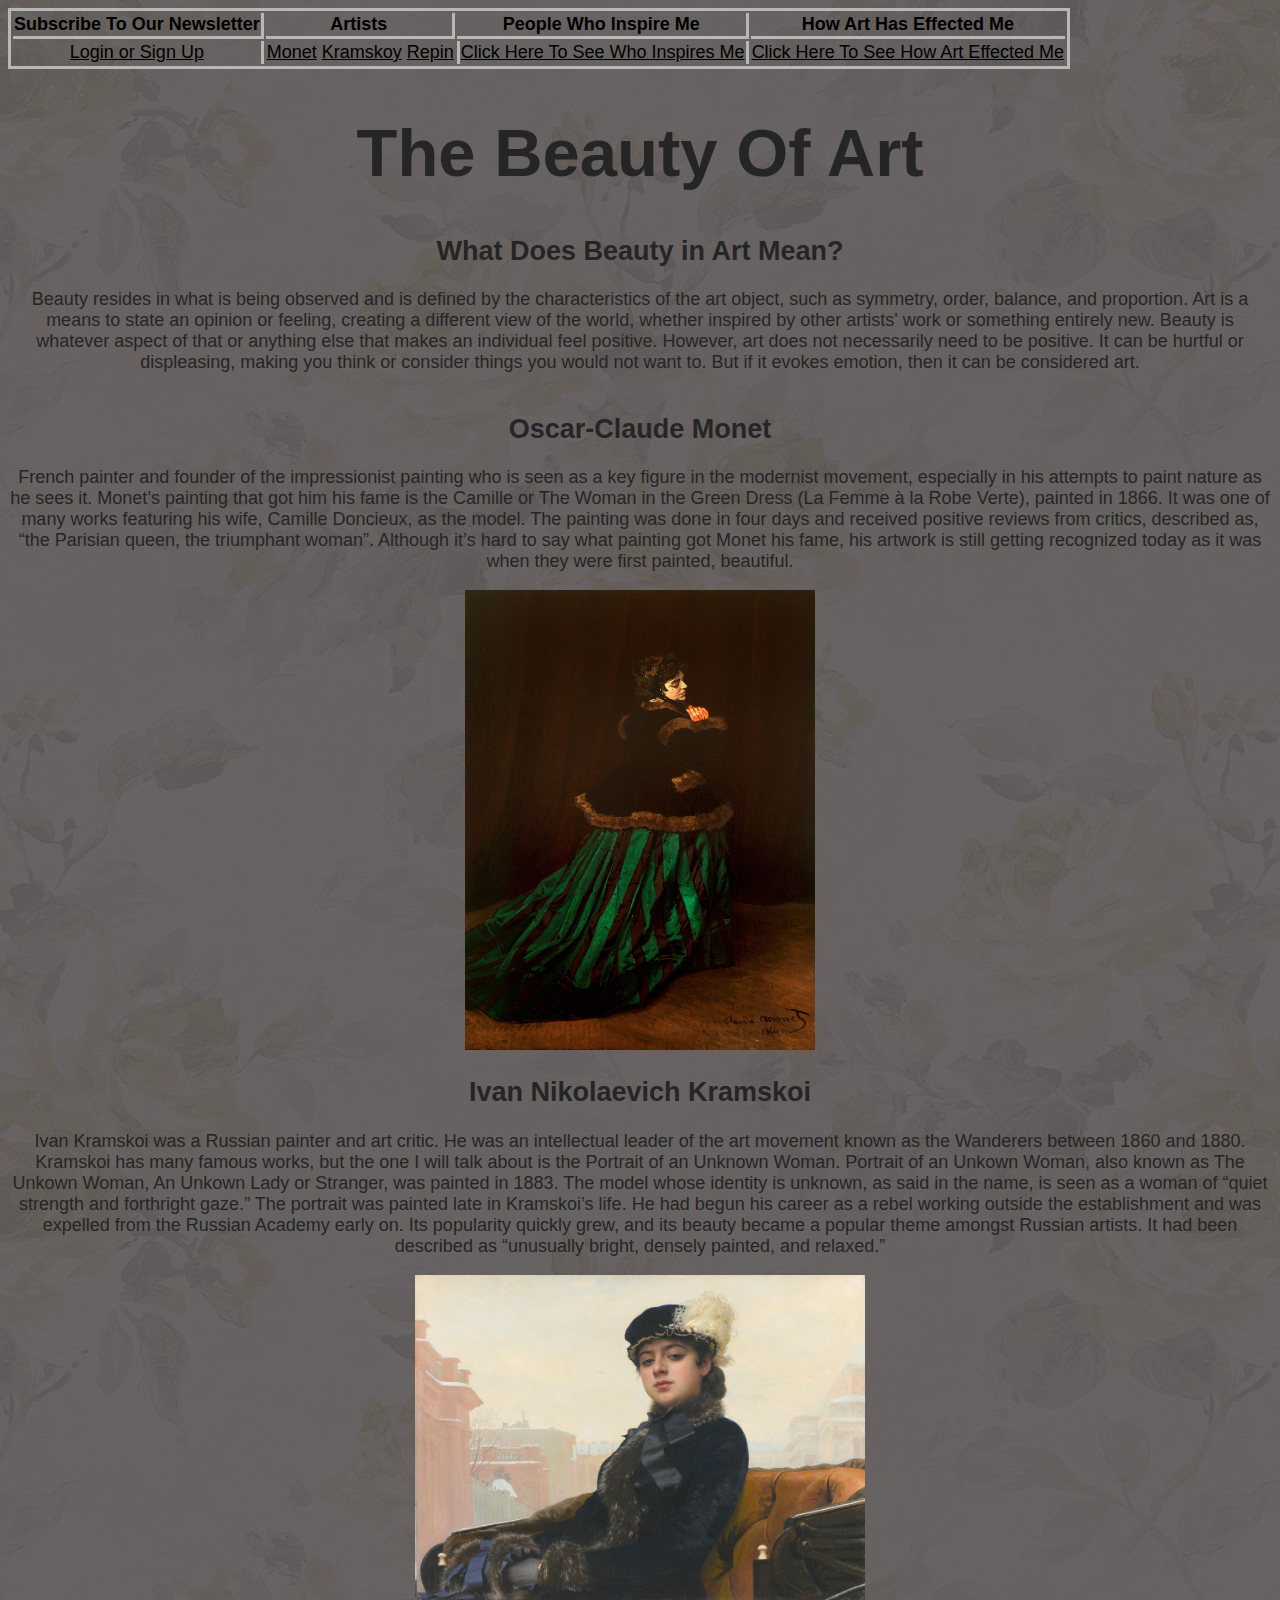
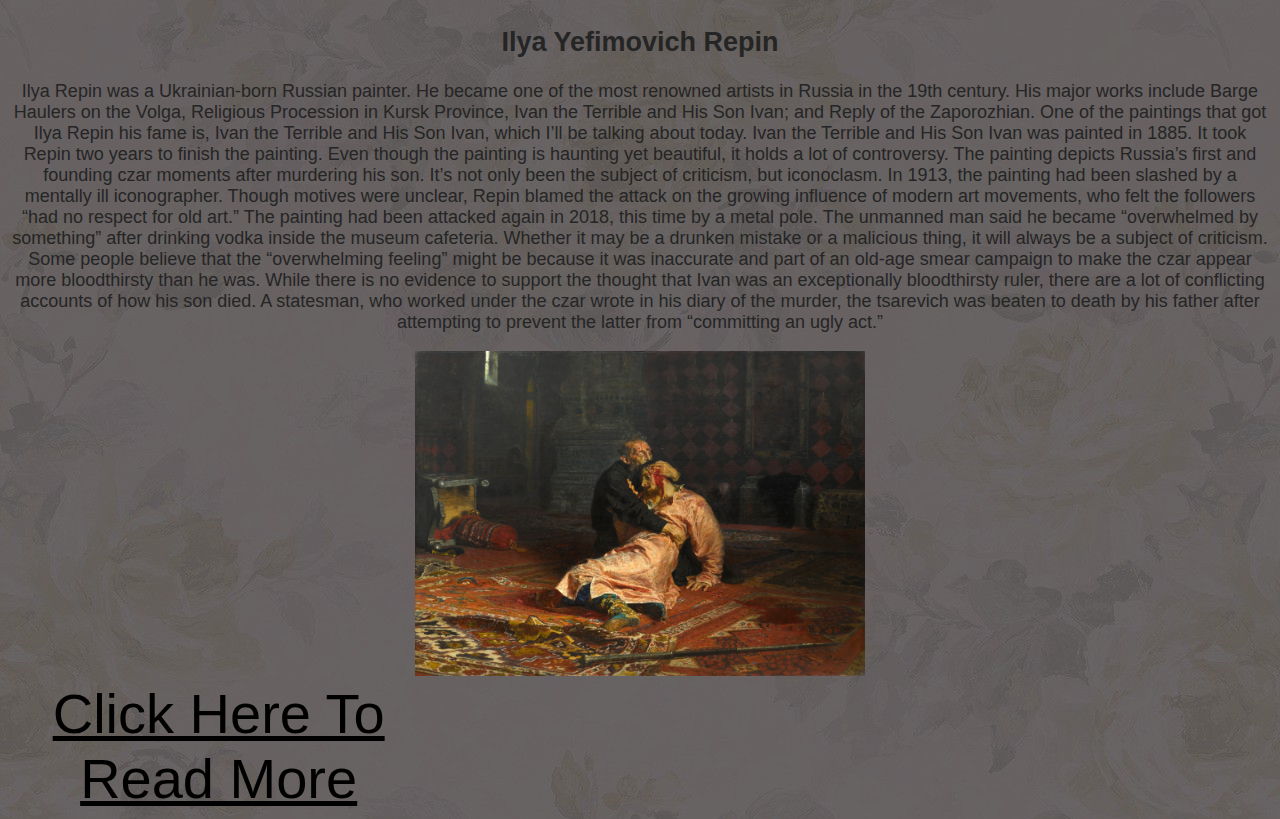
<file: index.html>
<!DOCTYPE html>
<html lang="en">
<head>
    <meta charset="UTF-8">
    <meta name="viewport" content="width=device-width, initial-scale=1.0">
    <link rel="stylesheet" href="style.css">
    <title>Document</title>
</head>
<body>

    <div class="Evrythng">
<table class="Table">
    <tr class="TableContent"> 
<th class="NewsL"> Subscribe To Our Newsletter</th>
<th class="Art">Artists</th>
<th class="PplInspire">People Who Inspire Me</th>
<th class="aEffect">How Art Has Effected Me</th>
    </tr>
<tr>
    <td class="NewsLS"> <a class="News" href="forms.html">Login or Sign Up</a> </td>
    <div class="ArtMKR">
    <td><a id="ClickMonet" href="#Oscar-Claude Monet">Monet</a>
    <a id="ClickIvan" href="#IvanKram">Kramskoy</a>
    <a id="ClickRepin" href="#IlyaRep">Repin</a>
    </td>
    </div>
    <td class="Inspire"><a class="Inspires" href="index3.html">Click Here To See Who Inspires Me</a></td>
    <td><a class="Effect" href="index6.html">Click Here To See How Art Effected Me</a></td>
</tr>

</table>

    <h1 class="BeautyOfArt">The Beauty Of Art</h1>
<h2>What Does Beauty in Art Mean?</h2>
<p>Beauty resides in what is being observed and is defined by the characteristics of the art object, such as symmetry, order, balance, and proportion.
 Art is a means to state an opinion or feeling, creating a different view of the world, whether inspired by other artists' work or something entirely new. Beauty is whatever aspect of that or anything else that makes an individual feel positive. However, art does not necessarily need to be positive. It can be hurtful or displeasing, making you think or consider things you would not want to. But if it evokes emotion, then it can be considered art. 
</p>

<div class="Painters">
    <div class="Monet">
    <h2 id="Oscar-Claude Monet">Oscar-Claude Monet</h2>
<p>French painter and founder of the impressionist painting who is seen as a key figure in the modernist movement, 
    especially in his attempts to paint nature as he sees it. Monet’s painting that got him his fame is the Camille or The Woman in the Green Dress (La Femme à la Robe Verte), 
    painted in 1866. It was one of many works featuring his wife, Camille Doncieux, as the model. The painting was done in four days and received positive reviews from critics, 
    described as, “the Parisian queen, the triumphant woman”. Although it’s hard to say what painting got Monet his fame, his artwork is still getting recognized today as it was when they were first painted, beautiful. 
</p>
    </div>

        <div class="GreenDrss">
<a href="https://en.wikipedia.org/wiki/Camille_(Monet)"><img src="Images/WomanInGreenDress.jpeg" alt="Painting of a woman in a green dress" control width="350" height="460"></a> 
        </div>

    <div class="Kramskoi">
    <h2 id="IvanKram">Ivan Nikolaevich Kramskoi</h2>
<p>Ivan Kramskoi was a Russian painter and art critic. He was an intellectual leader of the art movement known as the Wanderers between 1860 and 1880. 
    Kramskoi has many famous works, but the one I will talk about is the Portrait of an Unknown Woman. Portrait of an Unkown Woman, also known as The Unkown Woman, An Unkown Lady or Stranger, was painted in 1883. 
    The model whose identity is unknown, as said in the name, is seen as a woman of “quiet strength and forthright gaze.” The portrait was painted late in Kramskoi’s life. 
    He had begun his career as a rebel working outside the establishment and was expelled from the Russian Academy early on. Its popularity quickly grew, and its beauty became a popular theme amongst Russian artists. It had been described as “unusually bright, densely painted, and relaxed.”
</p>
    </div>

        <div class="Unkn">
<a href="https://en.wikipedia.org/wiki/Portrait_of_an_Unknown_Woman"><img src="Images/Kramskoy_Portrait_of_a_Woman.jpg" alt="Painting of an unkown woman in a carrage" control width="450" height="325"></a> 
        </div>

    <div class="Repin">
    <h2 id="IlyaRep">Ilya Yefimovich Repin</h2>
<p>Ilya Repin was a Ukrainian-born Russian painter. He became one of the most renowned artists in Russia in the 19th century. His major works include Barge Haulers on the Volga, 
    Religious Procession in Kursk Province, Ivan the Terrible and His Son Ivan; and Reply of the Zaporozhian. One of the paintings that got Ilya Repin his fame is, 
    Ivan the Terrible and His Son Ivan, which I’ll be talking about today. Ivan the Terrible and His Son Ivan was painted in 1885. It took Repin two years to finish the painting. Even though the painting is haunting yet beautiful, it holds a lot of controversy. 
    The painting depicts Russia’s first and founding czar moments after murdering his son. It’s not only been the subject of criticism, but iconoclasm. In 1913, the painting had been slashed by a mentally ill iconographer. Though motives were unclear, 
    Repin blamed the attack on the growing influence of modern art movements, who felt the followers “had no respect for old art.” The painting had been attacked again in 2018, this time by a metal pole. The unmanned man said he became “overwhelmed by something” after drinking vodka inside the museum cafeteria. 
    Whether it may be a drunken mistake or a malicious thing, it will always be a subject of criticism. Some people believe that the “overwhelming feeling” might be because it was inaccurate and part of an old-age smear campaign to make the czar appear more bloodthirsty than he was. While there is no evidence to support the thought that Ivan was an exceptionally bloodthirsty ruler, 
    there are a lot of conflicting accounts of how his son died. A statesman, who worked under the czar wrote in his diary of the murder, the tsarevich was beaten to death by his father after attempting to prevent the latter from “committing an ugly act.” 
</p>
    </div>

        <div class="IvanTrbl">

<a href="https://en.wikipedia.org/wiki/Ivan_the_Terrible_and_His_Son_Ivan"><img src="Images/IvanTheTerribleAndHisSonIvan.jpeg" alt="A man holding his dead son in his arms" control width="450" height="325"></a> 
        </div>

<a class="NxtPg" href="index3.html">Click Here To Read More</a>
    </div>
</div>

</body>
</html>
</file>
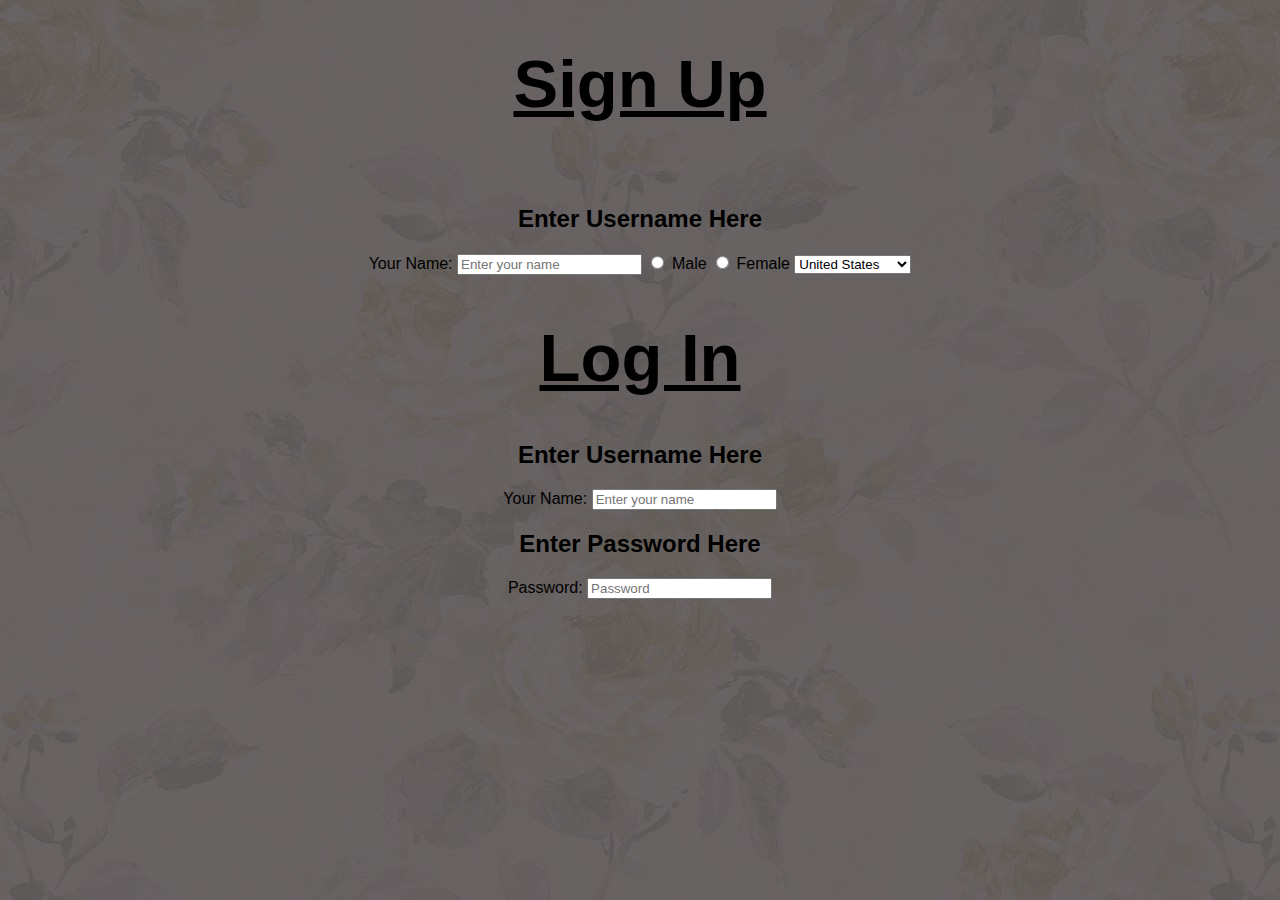
<file: forms.html>
<!DOCTYPE html>
<html lang="en">
<head>
    <meta charset="UTF-8">
    <meta name="viewport" content="width=device-width, initial-scale=1.0">
    <title>Document</title>
    <link rel="stylesheet" href="forms2.css">
</head>
<body>
<div class="SIGn">
        <h1 class="SIGN">Sign Up</h1>
        <br>
    <form action="/submit" method="post">
        <h2>Enter Username Here</h2>
        <label for="username">Your Name:</label>
        <input type="text" id="username"
        name="username" placeholder="Enter your name">

        <input type="radio" id="male" name="Gender" value="male">
        <label for="male">Male</label>
        <input type="radio" id="female" name="Gender" value="female">
        <label for="female">Female</label>

        <select id="country" name="Country">
            <option value="US">United States</option>
            <option value="CA">Canada</option>
            <option value="UK">United Kingdom</option>
         </select>

         <h1 class="LOG">Log In</h1>
        <h2>Enter Username Here</h2>
         <label for="username">Your Name:</label>
         <input type="text" id="username"
         name="username" placeholder="Enter your name">

         <h2>Enter Password Here</h2>
         <label for="password">Password:</label>
         <input type="text" id="password"
         name="password" placeholder="Password">
</div>

</body>
</html>
</file>
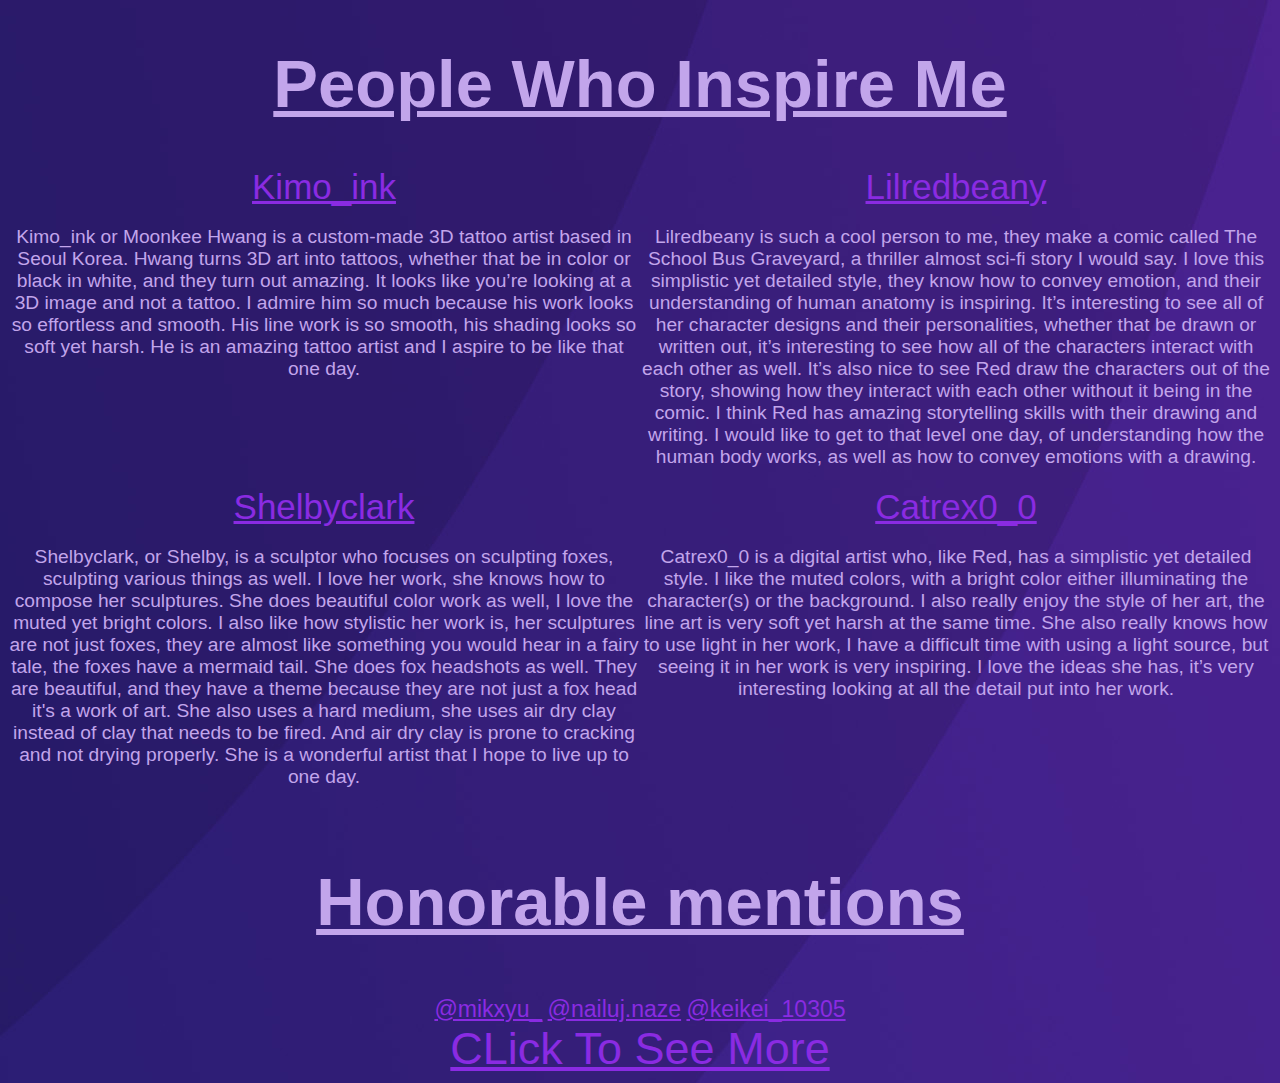
<file: index3.html>
<!DOCTYPE html>
<html lang="en">
<head>
    <meta charset="UTF-8">
    <meta name="viewport" content="width=device-width, initial-scale=1.0">
    <link rel="stylesheet" href="style3.css">
    <title>Document</title>
</head>
<body>
    <div class="Evrythng">

        <h1 class="Inspire" id="Insp">People Who Inspire Me</h1>
                <div class="Text">
            <div class="Kimo">
    <a class="InstaK" id="InK" href="https://www.instagram.com/kimo_ink/">Kimo_ink</a>
<p>Kimo_ink or Moonkee Hwang is a custom-made 3D tattoo artist based in Seoul Korea. Hwang turns 3D art into tattoos, whether that be in color or black in white, and they turn out amazing. 
    It looks like you’re looking at a 3D image and not a tattoo. I admire him so much because his work looks so effortless and smooth. His line work is so smooth, his shading looks so soft yet harsh. 
    He is an amazing tattoo artist and I aspire to be like that one day. </p>
            </div>

            <div class="Lil">
   <a class="InstaL" id="InL" href="https://www.instagram.com/lilredbeany/">Lilredbeany</a> 
<p>Lilredbeany is such a cool person to me, they make a comic called The School Bus Graveyard, a thriller almost sci-fi story I would say. 
    I love this simplistic yet detailed style, they know how to convey emotion, and their understanding of human anatomy is inspiring. It’s interesting to see all of her character designs and their personalities, whether that be drawn or written out, 
    it’s interesting to see how all of the characters interact with each other as well. It’s also nice to see Red draw the characters out of the story, showing how they interact with each other without it being in the comic. I think Red has amazing storytelling skills with their drawing and writing. 
    I would like to get to that level one day, of understanding how the human body works, as well as how to convey emotions with a drawing. 
</p>
            </div>

            <div class="Shel">
  <a class="InstaS" id="InS" href="https://www.instagram.com/shelbyeclark/">Shelbyclark</a> 
<p>Shelbyclark, or Shelby, is a sculptor who focuses on sculpting foxes, sculpting various things as well. I love her work, she knows how to compose her sculptures. 
    She does beautiful color work as well, I love the muted yet bright colors. I also like how stylistic her work is, her sculptures are not just foxes, they are almost like something you would hear in a fairy tale, 
    the foxes have a mermaid tail. She does fox headshots as well. They are beautiful, and they have a theme because they are not just a fox head it's a work of art. She also uses a hard medium, she uses air dry clay instead of clay that needs to be fired. 
    And air dry clay is prone to cracking and not drying properly. She is a wonderful artist that I hope to live up to one day. 
</p>
            </div>

            <div class="Cat">
  <a class="InstaC" id="InC" href="https://www.instagram.com/catrex0_0/">Catrex0_0</a> 
<p>Catrex0_0 is a digital artist who, like Red, has a simplistic yet detailed style. I like the muted colors, with a bright color either illuminating the character(s) or the background. 
    I also really enjoy the style of her art, the line art is very soft yet harsh at the same time. She also really knows how to use light in her work, I have a difficult time with using a light source, 
    but seeing it in her work is very inspiring. I love the ideas she has, it’s very interesting looking at all the detail put into her work.  
</p>
            </div>
                </div>

                
<h2 id="Mention" >Honorable mentions</h2>

                <div class="HM">
<a id="Mik" href="https://www.instagram.com/mikxyu_/">@mikxyu_</a>
<a id="Nai" href="https://www.instagram.com/nailuj.naze/">@nailuj.naze</a>
<a id="Kei" href="https://www.instagram.com/keikei_10305/">@keikei_10305</a>
<br>
<a id="More" href="index6.html">CLick To See More</a>
                </div>
</div>

</body>
</html>
</file>
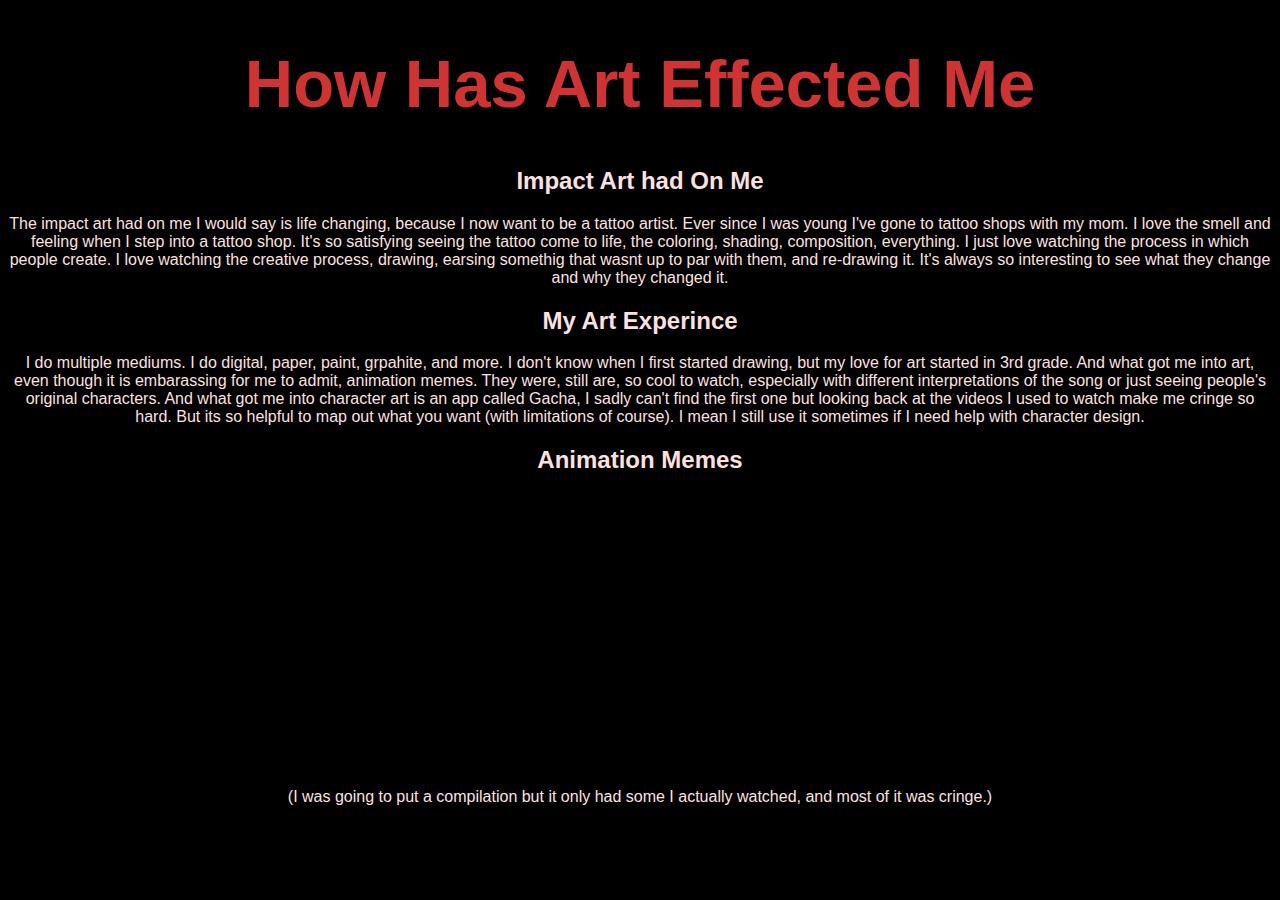
<file: index6.html>
<!DOCTYPE html>
<html lang="en">
<head>
    <meta charset="UTF-8">
    <meta name="viewport" content="width=device-width, initial-scale=1.0">
    <link rel="stylesheet" href="style6.css">
    <title>Document</title>
</head>
<body>
            <div class="ArtE">
        <h1 id="Impact">How Has Art Effected Me</h1>
    <h2>Impact Art had On Me</h2>
<p> The impact art had on me I would say is life changing, because I now want to be a tattoo artist. Ever since I was young I've gone to tattoo shops with my mom. 
    I love the smell and feeling when I step into a tattoo shop. It's so satisfying seeing the tattoo come to life, the coloring, shading, composition, everything. I just love watching the process in which people create. 
    I love watching the creative process, drawing, earsing somethig that wasnt up to par with them, and re-drawing it. It's always so interesting to see what they change and why they changed it. </p>
    
    <h2>My Art Experince</h2>
<p>I do multiple mediums. I do digital, paper, paint, grpahite, and more. I don't know when I first started drawing, but my love for art started in 3rd grade. And what got me into art, even though it is embarassing for me to admit, animation memes. They were, still are, so cool to watch, especially with different interpretations of the song or just seeing people's original characters. And what got me into character art is an app called Gacha, I sadly can't find the first one but looking back at the videos I used to watch make me cringe so hard. But its so helpful to map out what you want (with limitations of course). I mean I still use it sometimes if I need help with character design. </p>

<h2>Animation Memes</h2>
<iframe width="465" height="274" src="https://www.youtube.com/embed/kWIngK8ULH0" title="Wonderland || meme" frameborder="0" allow="accelerometer; autoplay; clipboard-write; encrypted-media; gyroscope; picture-in-picture; web-share" allowfullscreen></iframe>
<iframe width="465" height="274" src="https://www.youtube.com/embed/DoegcqZp6Xk" title="My Time | Mob Psycho 100 Animatic [Mogami Arc]" frameborder="0" allow="accelerometer; autoplay; clipboard-write; encrypted-media; gyroscope; picture-in-picture; web-share" allowfullscreen></iframe>

<p>(I was going to put a compilation but it only had some I actually watched, and most of it was cringe.)</p>
        </div>
</body>
</html>
</file>
<file: style.css>
body {
    background-image: url(Images/flower\ wallpaper\ copy.jpeg);
}

.Table {
    border-right-style: solid;
    border-left-style: solid;
    border-top-style: solid;
    border-bottom-style: solid;
    align-items: center;
    border-color: rgb(183, 183, 183);
    color: black;
}

#ClickMonet {
color: black;
}

#ClickIvan {
    color: black;
}

#ClickRepin {
    color: black;
}

.Inspires {
    color: black;
}

.Effect {
    color: black;
}

.News {
    color: black;
}

.NewsL{
    
border-right-style: solid;
border-bottom-style: solid;
border-color: rgb(183, 183, 183);
}

.NewsLS{
    border-right-style: solid;
    border-color: rgb(183, 183, 183);
}

.Art{
    border-right-style: solid;
    border-bottom-style: solid;
    border-color: rgb(183, 183, 183);
}

.ArtMKR{
    border-right-style: solid;
    border-color: rgb(183, 183, 183)
}

.PplInspire{
    border-right-style: solid;
    border-bottom-style: solid;
    border-color: rgb(183, 183, 183);
}

.Inspire{
    border-right-style: solid;
    border-left-style: solid;
    border-color: rgb(183, 183, 183);
}

.aEffect{
    border-bottom-style: solid;
    border-color: rgb(183, 183, 183);
}


.BeautyOfArt {
    font-size: 67px;
 }

 .Evrythng {
    text-align: center;
    color: rgb(37, 37, 37);
    font-size: large;
    font-family: 'Trebuchet MS', 'Lucida Sans Unicode', 'Lucida Grande', 'Lucida Sans', Arial, sans-serif;
 }

 .Painters {
    display: grid;
    grid-template-columns: 1fr 1fr 1fr;
    grid-template-rows: auto;
    grid-template-areas: 
    "Monet Monet Monet"
"GreenDrss GreenDrss GreenDrss"
    "Kramskoi Kramskoi Kramskoi"
"Unkn Unkn Unkn"
    "Repin Repin Repin"
"IvanTrbl IvanTrbl IvanTrbl"    
    ;
 }

 .Monet {
    grid-area: Monet;
 }

 .Kramskoi{
    grid-area: Kramskoi;
 }

 .Repin {
    grid-area: Repin;
 }

 .GreenDrss {
    grid-area: GreenDrss;
 }

 .Unkn {
    grid-area: Unkn;
 }

 .IvanTrbl {
    grid-area: IvanTrbl;
 }

 .NxtPg {
    font-size: 56px;
    align-items: center;
    color: black;
 }
</file>
<file: forms2.css>
.SIGn {
    font-family: 'Trebuchet MS', 'Lucida Sans Unicode', 'Lucida Grande', 'Lucida Sans', Arial, sans-serif;
    text-align: center;
    
}

body {
    background-image: url(Images/flower\ wallpaper\ copy.jpeg);
}

.SIGN {
    font-size: 67px;
    text-decoration: underline;
}

.LOG {
    font-size: 67px;
    text-decoration: underline;
}
</file>
<file: style3.css>
body{
    background-image: url(Images/purplewallppr.jpg);
}

.Evrythng {
    text-align: center;
    color: rgb(194, 165, 235);
    font-size: larger;
    font-family: 'Trebuchet MS', 'Lucida Sans Unicode', 'Lucida Grande', 'Lucida Sans', Arial, sans-serif;
}

.Inspire {
    font-size: 67px;
    text-decoration: underline;
}

#Insp{
    color: rgb(194, 165, 235); 
    animation: Insp 10s ease-in infinite;
}

@keyframes Insp {
    25% {
       color: blue;
    }
    50% {
        color: rgb(194, 165, 235);
    }
    75% {
        color: blue;
     }
    100% {
        color: rgb(194, 165, 235);
    }
}

.Text {
    display: grid;
    grid-template-columns: 1fr 1fr 1fr 1fr;
    grid-template-rows: auto;
    grid-template-areas: 
    "Kimo Kimo Lil Lil"
    "Kimo Kimo Lil Lil"
    "Shel Shel Cat Cat"
    "Shel Shel Cat Cat"
    ;
}

.InstaK {
    font-size: 35px;
    color: blueviolet;
}

#InK:hover {
    color: rgb(220, 221, 245);
}

.Kimo {
grid-area: Kimo;
}

.InstaL {
    font-size: 35px;
    color: blueviolet;
}

#InL:hover {
    color: rgb(220, 221, 245);
}

.Lil {
grid-area: Lil;
}

.InstaS {
    font-size: 35px;
    color: blueviolet;
}

#InS:hover {
    color: rgb(220, 221, 245);
}

.Shel {
grid-area: Shel;
}

.InstaC {
    font-size: 35px;
    color: blueviolet;
}

#InC:hover {
    color: rgb(220, 221, 245);
}

.Cat {
grid-area: Cat;
}

#Mention {
    text-decoration: underline;
    font-size: 67px;
    color: rgb(194, 165, 235); 
    animation: Insp 10s ease-in infinite;
}

@keyframes Mention {
    25% {
        color: blue;
     }
     50% {
         color: rgb(194, 165, 235);
     }
     75% {
         color: blue;
      }
     100% {
         color: rgb(194, 165, 235);
     }
}


#Mik {
color: blueviolet;
font-size: larger;
}

#Nai {
color: blueviolet;
font-size: larger;
}

#Kei {
color: blueviolet;
font-size: larger;
}

#More {
color: blueviolet;
font-size: 45px;
}
</file>
<file: style6.css>
.ArtE {
    font-family: 'Trebuchet MS', 'Lucida Sans Unicode', 'Lucida Grande', 'Lucida Sans', Arial, sans-serif;
    text-align: center;
    color: rgb(253, 225, 225);
}

body {
    background-image: url(Images/Black_Wallpaper.jpg.webp);
}

#Impact {
    font-size: 67px;
    color: rgb(206, 52, 52);
    animation: Impact 10s ease-in infinite;
}

@keyframes Impact {
    25% {
       color: rgb(252, 236, 244);
    }
    50% {
        color: rgb(206, 52, 52);
    }
    75% {
        color: rgb(252, 236, 244);
     }
    100% {
        color: rgb(206, 52, 52);
    }
}
</file>
